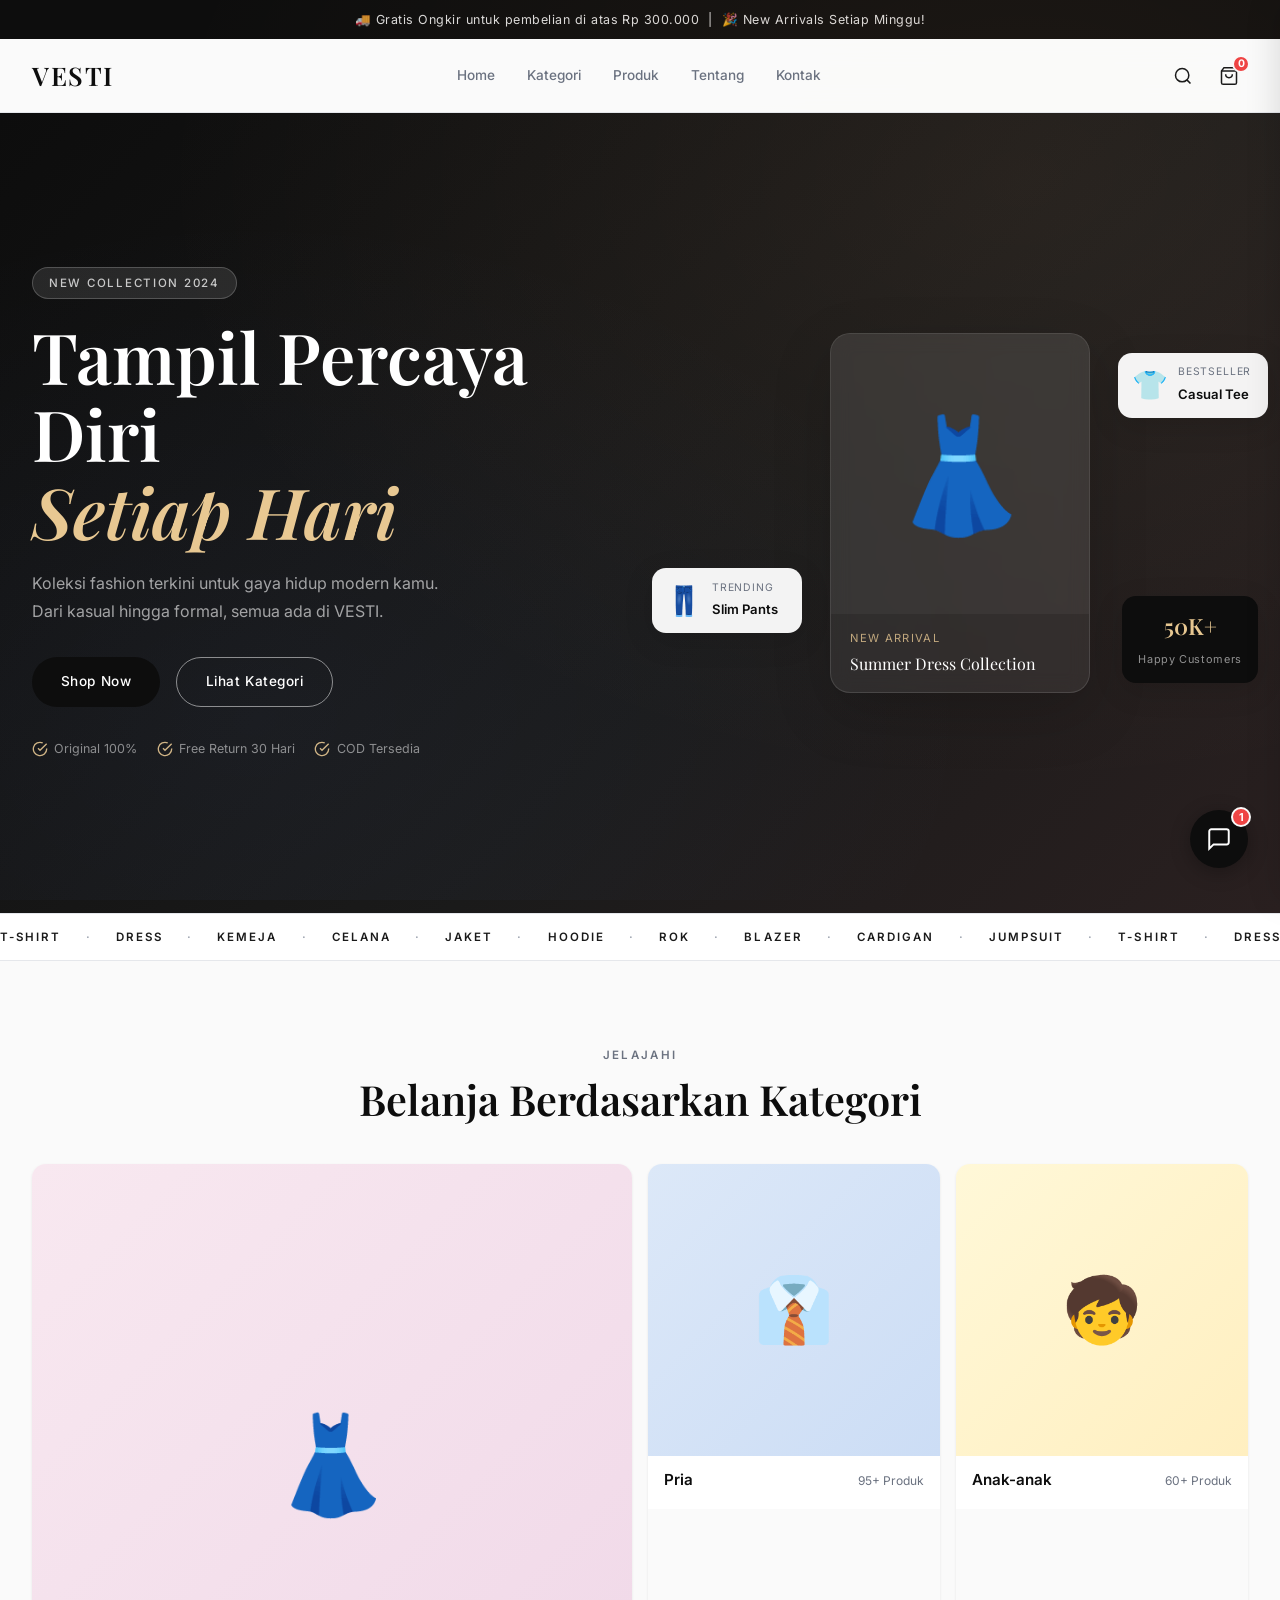
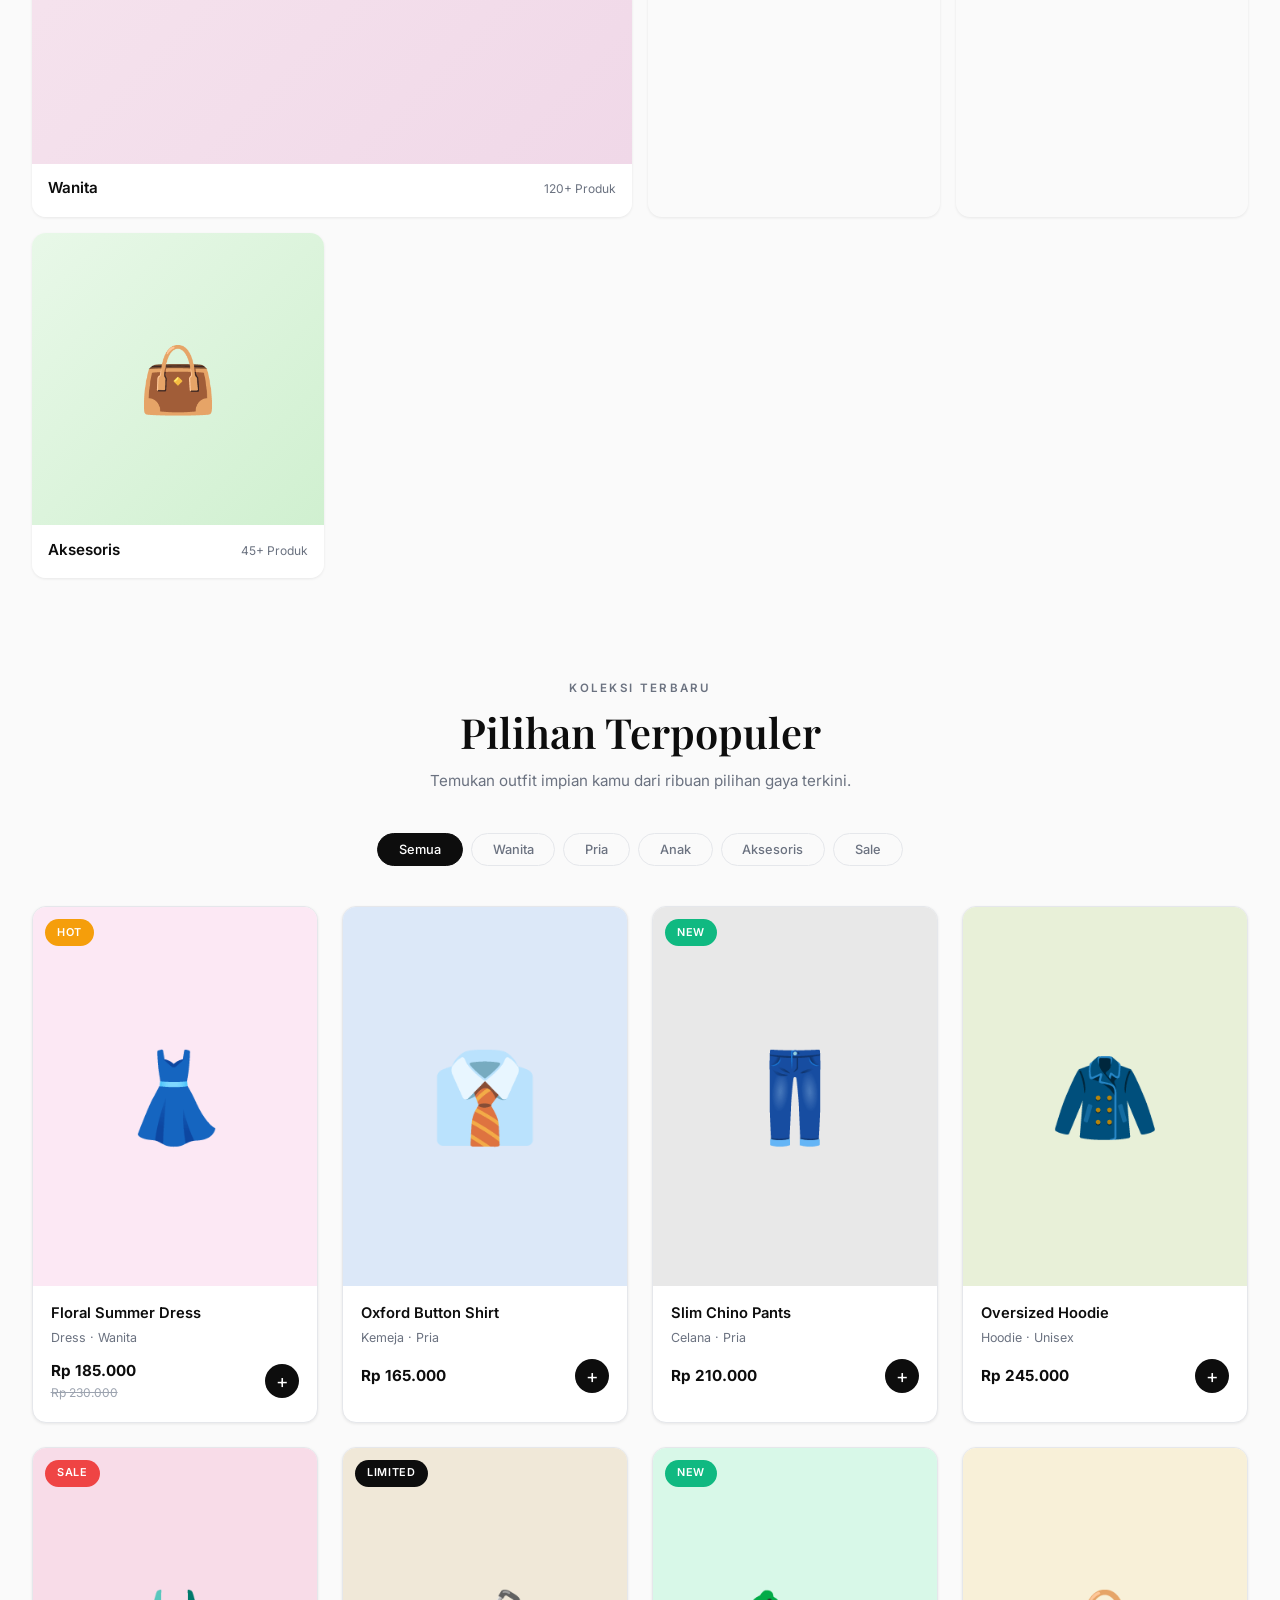
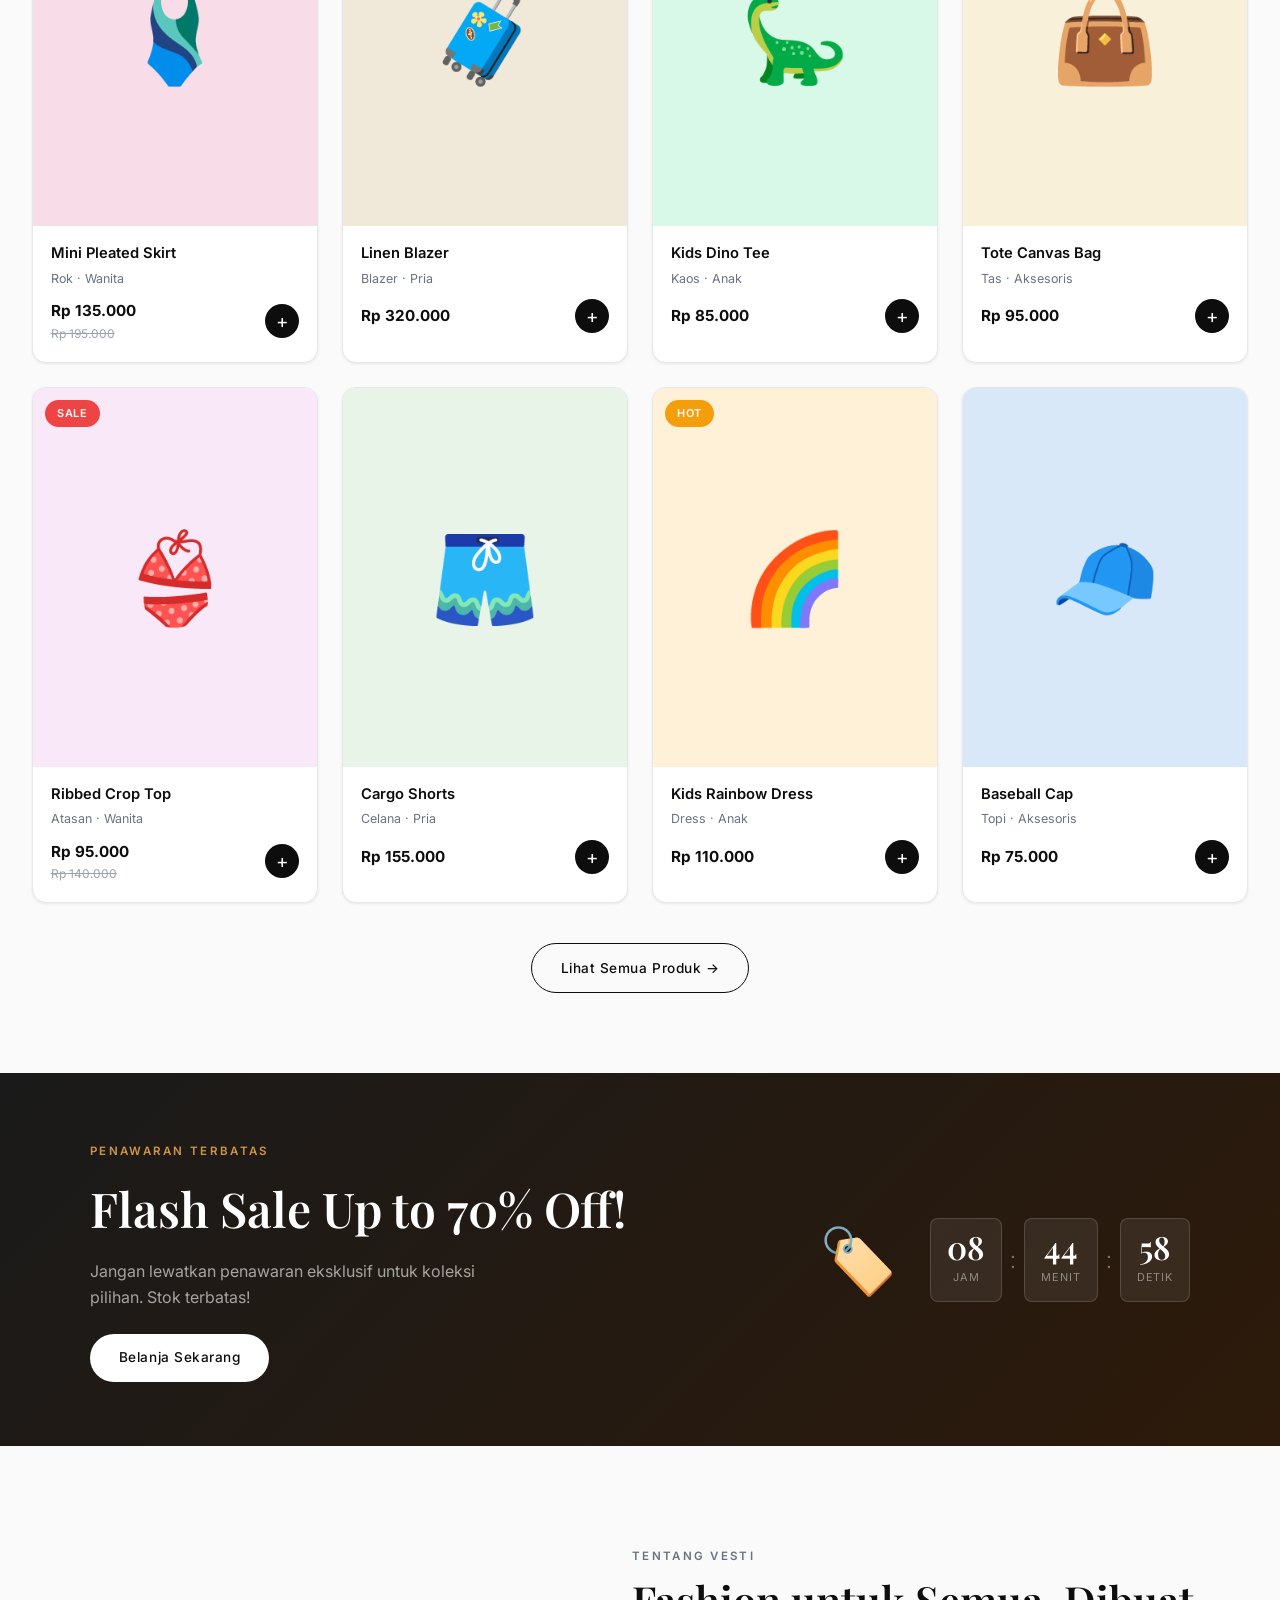
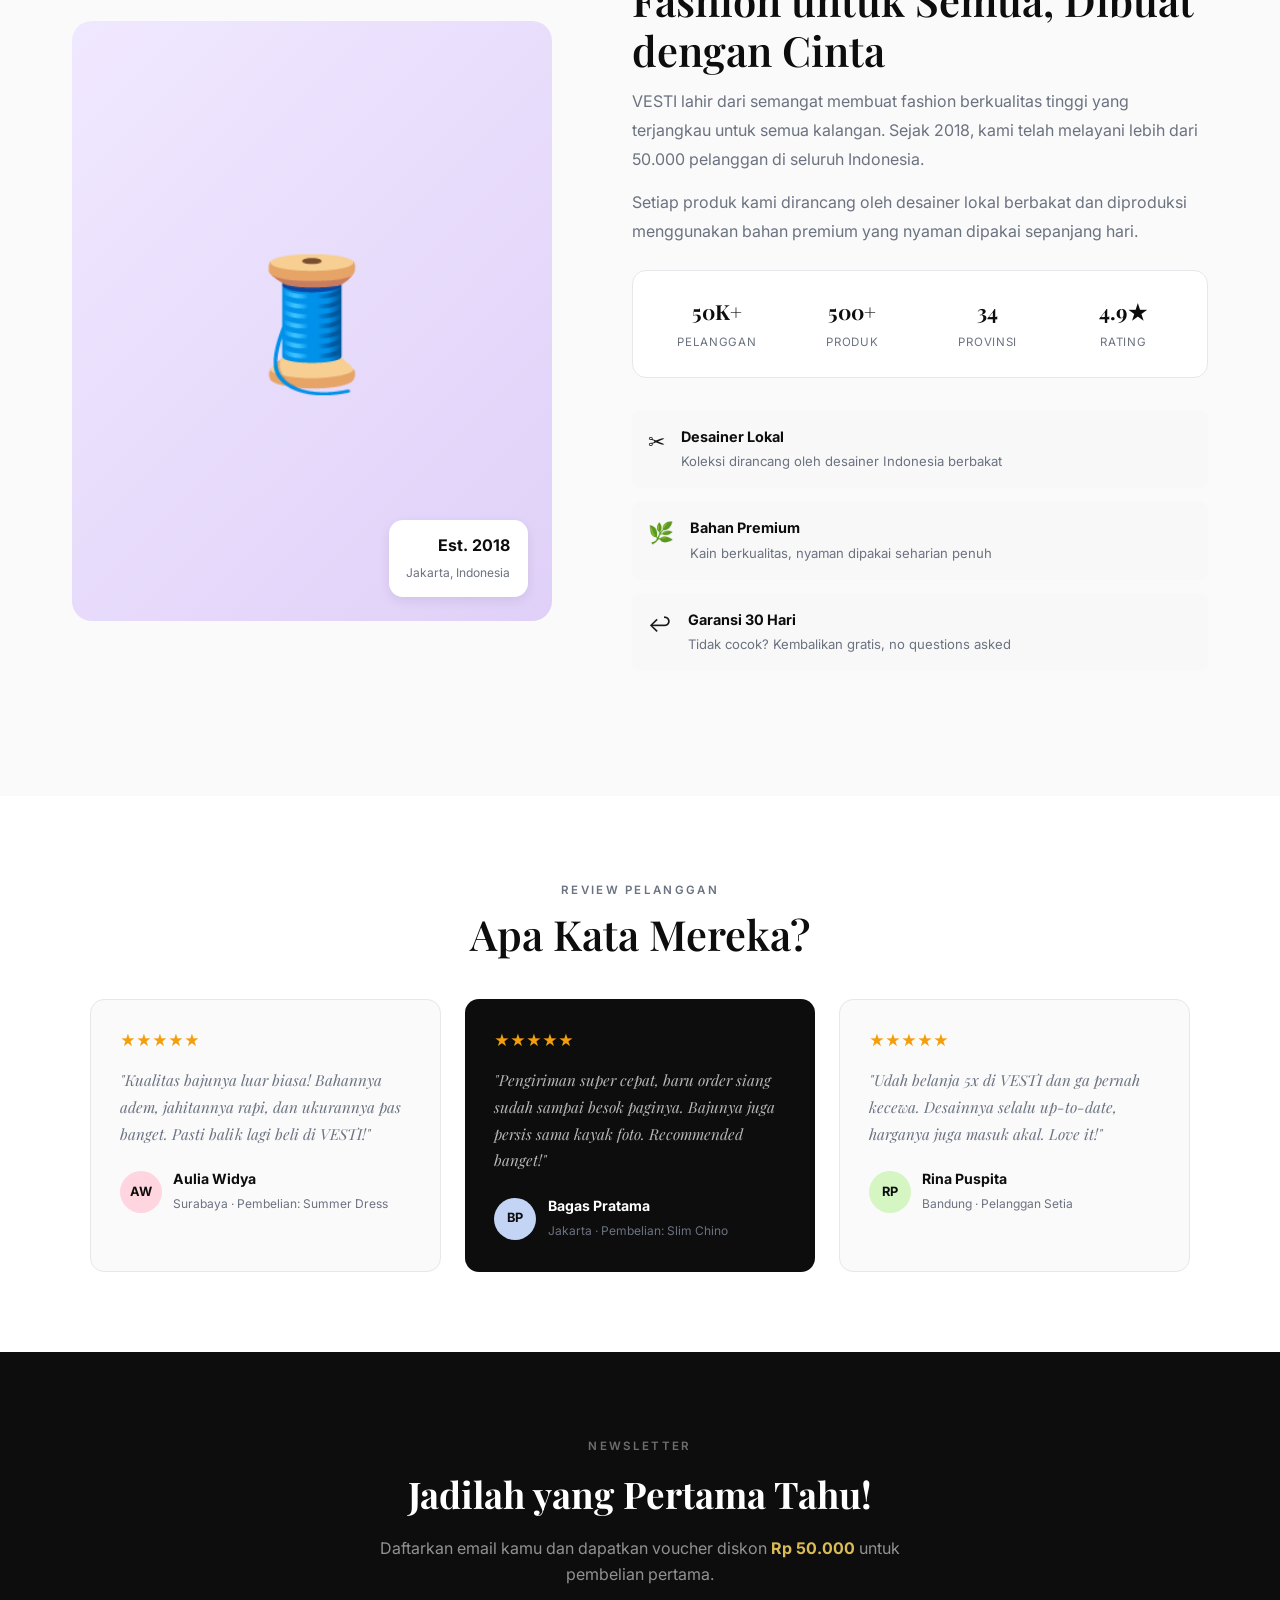
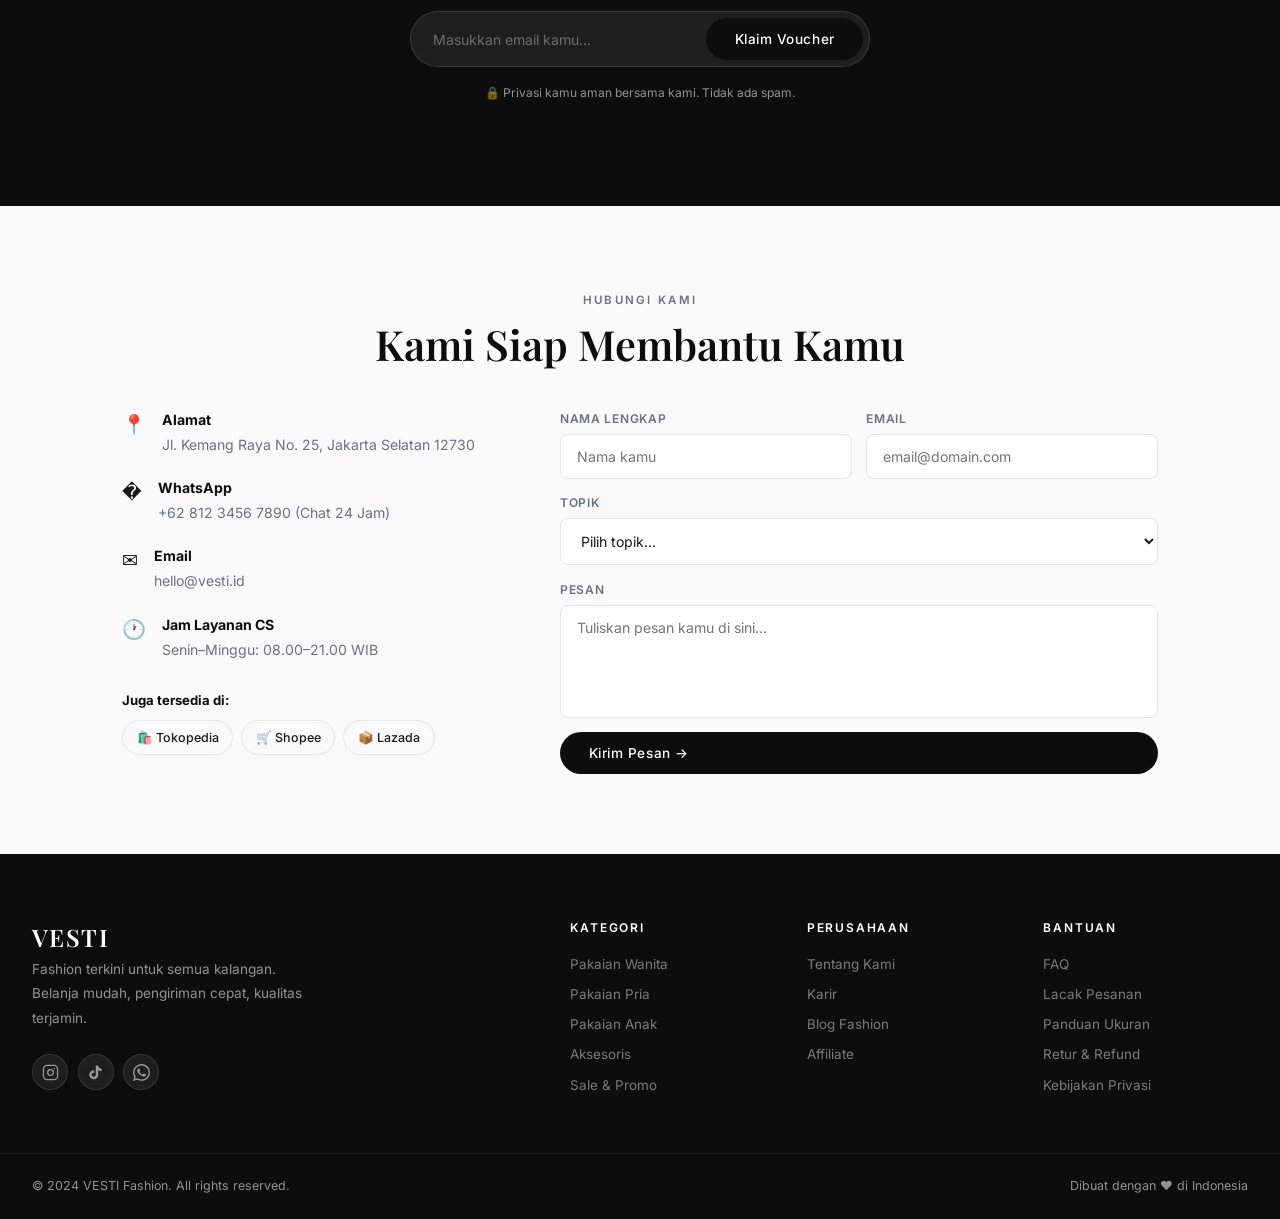
<file: Kiro/index.html>
<!DOCTYPE html>
<html lang="id">
<head>
  <meta charset="UTF-8" />
  <meta name="viewport" content="width=device-width, initial-scale=1.0" />
  <title>VESTI — Fashion Online Terkini</title>
  <link rel="preconnect" href="https://fonts.googleapis.com" />
  <link rel="preconnect" href="https://fonts.gstatic.com" crossorigin />
  <link href="https://fonts.googleapis.com/css2?family=Playfair+Display:ital,wght@0,400;0,600;1,400&family=Inter:wght@300;400;500;600&display=swap" rel="stylesheet" />
  <link rel="stylesheet" href="style.css" />
</head>
<body>

  <!-- ===== ANNOUNCEMENT BAR ===== -->
  <div class="announcement-bar">
    🚚 Gratis Ongkir untuk pembelian di atas Rp 300.000 &nbsp;|&nbsp; 🎉 New Arrivals Setiap Minggu!
  </div>

  <!-- ===== NAVBAR ===== -->
  <header class="navbar" id="navbar">
    <div class="nav-container">
      <a href="#" class="logo">VESTI</a>
      <nav class="nav-links">
        <a href="#hero">Home</a>
        <a href="#categories">Kategori</a>
        <a href="#products">Produk</a>
        <a href="#about">Tentang</a>
        <a href="#contact">Kontak</a>
      </nav>
      <div class="nav-actions">
        <button class="nav-icon-btn" aria-label="Cari">
          <svg width="20" height="20" viewBox="0 0 24 24" fill="none" stroke="currentColor" stroke-width="1.8"><circle cx="11" cy="11" r="8"/><line x1="21" y1="21" x2="16.65" y2="16.65"/></svg>
        </button>
        <button class="nav-icon-btn cart-btn" id="cartBtn" aria-label="Keranjang">
          <svg width="20" height="20" viewBox="0 0 24 24" fill="none" stroke="currentColor" stroke-width="1.8"><path d="M6 2L3 6v14a2 2 0 002 2h14a2 2 0 002-2V6l-3-4z"/><line x1="3" y1="6" x2="21" y2="6"/><path d="M16 10a4 4 0 01-8 0"/></svg>
          <span class="cart-count" id="cartCount">0</span>
        </button>
        <button class="hamburger" id="hamburger" aria-label="Menu">
          <span></span><span></span><span></span>
        </button>
      </div>
    </div>
    <nav class="mobile-menu" id="mobileMenu">
      <a href="#hero">Home</a>
      <a href="#categories">Kategori</a>
      <a href="#products">Produk</a>
      <a href="#about">Tentang</a>
      <a href="#contact">Kontak</a>
    </nav>
  </header>

  <!-- ===== HERO ===== -->
  <section class="hero" id="hero">
    <div class="hero-bg"></div>
    <div class="hero-content">
      <div class="hero-text">
        <span class="hero-badge">New Collection 2024</span>
        <h1 class="hero-title">Tampil Percaya Diri<br /><em>Setiap Hari</em></h1>
        <p class="hero-subtitle">Koleksi fashion terkini untuk gaya hidup modern kamu. Dari kasual hingga formal, semua ada di VESTI.</p>
        <div class="hero-cta">
          <a href="#products" class="btn btn-dark">Shop Now</a>
          <a href="#categories" class="btn btn-outline-dark">Lihat Kategori</a>
        </div>
        <div class="hero-trust">
          <div class="trust-item">
            <svg width="16" height="16" viewBox="0 0 24 24" fill="none" stroke="currentColor" stroke-width="2"><path d="M22 11.08V12a10 10 0 11-5.93-9.14"/><polyline points="22 4 12 14.01 9 11.01"/></svg>
            Original 100%
          </div>
          <div class="trust-item">
            <svg width="16" height="16" viewBox="0 0 24 24" fill="none" stroke="currentColor" stroke-width="2"><path d="M22 11.08V12a10 10 0 11-5.93-9.14"/><polyline points="22 4 12 14.01 9 11.01"/></svg>
            Free Return 30 Hari
          </div>
          <div class="trust-item">
            <svg width="16" height="16" viewBox="0 0 24 24" fill="none" stroke="currentColor" stroke-width="2"><path d="M22 11.08V12a10 10 0 11-5.93-9.14"/><polyline points="22 4 12 14.01 9 11.01"/></svg>
            COD Tersedia
          </div>
        </div>
      </div>
      <div class="hero-visual">
        <div class="hero-card-main">
          <div class="hero-card-img">👗</div>
          <div class="hero-card-label">
            <span>New Arrival</span>
            <strong>Summer Dress Collection</strong>
          </div>
        </div>
        <div class="hero-card-mini top">
          <div class="hero-card-mini-img">👕</div>
          <div>
            <small>Bestseller</small>
            <span>Casual Tee</span>
          </div>
        </div>
        <div class="hero-card-mini bottom">
          <div class="hero-card-mini-img">👖</div>
          <div>
            <small>Trending</small>
            <span>Slim Pants</span>
          </div>
        </div>
        <div class="hero-badge-float">
          <span class="badge-float-num">50K+</span>
          <span>Happy Customers</span>
        </div>
      </div>
    </div>
  </section>

  <!-- ===== MARQUEE ===== -->
  <div class="marquee-wrap">
    <div class="marquee-track">
      <span>T-Shirt</span><span>·</span>
      <span>Dress</span><span>·</span>
      <span>Kemeja</span><span>·</span>
      <span>Celana</span><span>·</span>
      <span>Jaket</span><span>·</span>
      <span>Hoodie</span><span>·</span>
      <span>Rok</span><span>·</span>
      <span>Blazer</span><span>·</span>
      <span>Cardigan</span><span>·</span>
      <span>Jumpsuit</span><span>·</span>
      <span>T-Shirt</span><span>·</span>
      <span>Dress</span><span>·</span>
      <span>Kemeja</span><span>·</span>
      <span>Celana</span><span>·</span>
      <span>Jaket</span><span>·</span>
      <span>Hoodie</span><span>·</span>
      <span>Rok</span><span>·</span>
      <span>Blazer</span><span>·</span>
    </div>
  </div>

  <!-- ===== CATEGORIES ===== -->
  <section class="categories" id="categories">
    <div class="section-header">
      <span class="section-eyebrow">Jelajahi</span>
      <h2 class="section-title">Belanja Berdasarkan Kategori</h2>
    </div>
    <div class="categories-grid">
      <div class="cat-card large" data-filter="wanita">
        <div class="cat-bg" style="background:linear-gradient(135deg,#f8e8f0,#f0d8e8)">👗</div>
        <div class="cat-info">
          <strong>Wanita</strong>
          <span>120+ Produk</span>
        </div>
      </div>
      <div class="cat-card" data-filter="pria">
        <div class="cat-bg" style="background:linear-gradient(135deg,#dce8f8,#ccddf5)">👔</div>
        <div class="cat-info">
          <strong>Pria</strong>
          <span>95+ Produk</span>
        </div>
      </div>
      <div class="cat-card" data-filter="anak">
        <div class="cat-bg" style="background:linear-gradient(135deg,#fff8d8,#ffefc0)">🧒</div>
        <div class="cat-info">
          <strong>Anak-anak</strong>
          <span>60+ Produk</span>
        </div>
      </div>
      <div class="cat-card" data-filter="aksesoris">
        <div class="cat-bg" style="background:linear-gradient(135deg,#e8f8e8,#d0f0d0)">👜</div>
        <div class="cat-info">
          <strong>Aksesoris</strong>
          <span>45+ Produk</span>
        </div>
      </div>
    </div>
  </section>

  <!-- ===== PRODUCTS ===== -->
  <section class="products-section" id="products">
    <div class="section-header">
      <span class="section-eyebrow">Koleksi Terbaru</span>
      <h2 class="section-title">Pilihan Terpopuler</h2>
      <p class="section-desc">Temukan outfit impian kamu dari ribuan pilihan gaya terkini.</p>
    </div>

    <div class="filter-tabs">
      <button class="filter-btn active" data-filter="all">Semua</button>
      <button class="filter-btn" data-filter="wanita">Wanita</button>
      <button class="filter-btn" data-filter="pria">Pria</button>
      <button class="filter-btn" data-filter="anak">Anak</button>
      <button class="filter-btn" data-filter="aksesoris">Aksesoris</button>
      <button class="filter-btn" data-filter="sale">Sale</button>
    </div>

    <div class="products-grid" id="productsGrid"></div>

    <div class="products-cta">
      <a href="#" class="btn btn-outline">Lihat Semua Produk →</a>
    </div>
  </section>

  <!-- ===== PROMO BANNER ===== -->
  <section class="promo-banner">
    <div class="promo-content">
      <div class="promo-text">
        <span class="section-eyebrow">Penawaran Terbatas</span>
        <h2>Flash Sale Up to 70% Off!</h2>
        <p>Jangan lewatkan penawaran eksklusif untuk koleksi pilihan. Stok terbatas!</p>
        <a href="#products" class="btn btn-white">Belanja Sekarang</a>
      </div>
      <div class="promo-visual">
        <div class="promo-emoji">🏷️</div>
        <div class="countdown" id="countdown">
          <div class="count-block"><span id="cdHour">08</span><small>Jam</small></div>
          <div class="count-sep">:</div>
          <div class="count-block"><span id="cdMin">45</span><small>Menit</small></div>
          <div class="count-sep">:</div>
          <div class="count-block"><span id="cdSec">00</span><small>Detik</small></div>
        </div>
      </div>
    </div>
  </section>

  <!-- ===== ABOUT ===== -->
  <section class="about" id="about">
    <div class="about-image">
      <div class="about-img-block">
        <div class="about-img-emoji">🧵</div>
        <div class="about-img-tag">
          <strong>Est. 2018</strong>
          <span>Jakarta, Indonesia</span>
        </div>
      </div>
    </div>
    <div class="about-content">
      <span class="section-eyebrow">Tentang VESTI</span>
      <h2 class="section-title">Fashion untuk Semua, Dibuat dengan Cinta</h2>
      <p>VESTI lahir dari semangat membuat fashion berkualitas tinggi yang terjangkau untuk semua kalangan. Sejak 2018, kami telah melayani lebih dari 50.000 pelanggan di seluruh Indonesia.</p>
      <p>Setiap produk kami dirancang oleh desainer lokal berbakat dan diproduksi menggunakan bahan premium yang nyaman dipakai sepanjang hari.</p>
      <div class="about-stats">
        <div class="about-stat"><strong>50K+</strong><span>Pelanggan</span></div>
        <div class="about-stat"><strong>500+</strong><span>Produk</span></div>
        <div class="about-stat"><strong>34</strong><span>Provinsi</span></div>
        <div class="about-stat"><strong>4.9★</strong><span>Rating</span></div>
      </div>
      <div class="about-features">
        <div class="feature">
          <div class="feature-icon">✂️</div>
          <div>
            <strong>Desainer Lokal</strong>
            <p>Koleksi dirancang oleh desainer Indonesia berbakat</p>
          </div>
        </div>
        <div class="feature">
          <div class="feature-icon">🌿</div>
          <div>
            <strong>Bahan Premium</strong>
            <p>Kain berkualitas, nyaman dipakai seharian penuh</p>
          </div>
        </div>
        <div class="feature">
          <div class="feature-icon">↩️</div>
          <div>
            <strong>Garansi 30 Hari</strong>
            <p>Tidak cocok? Kembalikan gratis, no questions asked</p>
          </div>
        </div>
      </div>
    </div>
  </section>

  <!-- ===== TESTIMONIALS ===== -->
  <section class="testimonials" id="testimonials">
    <div class="section-header">
      <span class="section-eyebrow">Review Pelanggan</span>
      <h2 class="section-title">Apa Kata Mereka?</h2>
    </div>
    <div class="testimonials-grid">
      <div class="testimonial-card">
        <div class="stars">★★★★★</div>
        <p>"Kualitas bajunya luar biasa! Bahannya adem, jahitannya rapi, dan ukurannya pas banget. Pasti balik lagi beli di VESTI!"</p>
        <div class="testimonial-author">
          <div class="author-avatar" style="background:#ffd6e0">AW</div>
          <div>
            <strong>Aulia Widya</strong>
            <span>Surabaya · Pembelian: Summer Dress</span>
          </div>
        </div>
      </div>
      <div class="testimonial-card featured">
        <div class="stars">★★★★★</div>
        <p>"Pengiriman super cepat, baru order siang sudah sampai besok paginya. Bajunya juga persis sama kayak foto. Recommended banget!"</p>
        <div class="testimonial-author">
          <div class="author-avatar" style="background:#c3d4f5">BP</div>
          <div>
            <strong>Bagas Pratama</strong>
            <span>Jakarta · Pembelian: Slim Chino</span>
          </div>
        </div>
      </div>
      <div class="testimonial-card">
        <div class="stars">★★★★★</div>
        <p>"Udah belanja 5x di VESTI dan ga pernah kecewa. Desainnya selalu up-to-date, harganya juga masuk akal. Love it!"</p>
        <div class="testimonial-author">
          <div class="author-avatar" style="background:#d5f5c3">RP</div>
          <div>
            <strong>Rina Puspita</strong>
            <span>Bandung · Pelanggan Setia</span>
          </div>
        </div>
      </div>
    </div>
  </section>

  <!-- ===== NEWSLETTER ===== -->
  <section class="newsletter">
    <div class="newsletter-content">
      <span class="section-eyebrow">Newsletter</span>
      <h2>Jadilah yang Pertama Tahu!</h2>
      <p>Daftarkan email kamu dan dapatkan voucher diskon <strong>Rp 50.000</strong> untuk pembelian pertama.</p>
      <form class="newsletter-form" id="newsletterForm">
        <input type="email" placeholder="Masukkan email kamu..." required />
        <button type="submit" class="btn btn-dark">Klaim Voucher</button>
      </form>
      <p class="newsletter-note">🔒 Privasi kamu aman bersama kami. Tidak ada spam.</p>
    </div>
  </section>

  <!-- ===== CONTACT ===== -->
  <section class="contact" id="contact">
    <div class="section-header">
      <span class="section-eyebrow">Hubungi Kami</span>
      <h2 class="section-title">Kami Siap Membantu Kamu</h2>
    </div>
    <div class="contact-grid">
      <div class="contact-info">
        <div class="contact-item">
          <div class="contact-icon">📍</div>
          <div>
            <strong>Alamat</strong>
            <p>Jl. Kemang Raya No. 25, Jakarta Selatan 12730</p>
          </div>
        </div>
        <div class="contact-item">
          <div class="contact-icon">�</div>
          <div>
            <strong>WhatsApp</strong>
            <p>+62 812 3456 7890 (Chat 24 Jam)</p>
          </div>
        </div>
        <div class="contact-item">
          <div class="contact-icon">✉️</div>
          <div>
            <strong>Email</strong>
            <p>hello@vesti.id</p>
          </div>
        </div>
        <div class="contact-item">
          <div class="contact-icon">🕐</div>
          <div>
            <strong>Jam Layanan CS</strong>
            <p>Senin–Minggu: 08.00–21.00 WIB</p>
          </div>
        </div>
        <div class="contact-apps">
          <p><strong>Juga tersedia di:</strong></p>
          <div class="app-badges">
            <span class="app-badge">🛍️ Tokopedia</span>
            <span class="app-badge">🛒 Shopee</span>
            <span class="app-badge">📦 Lazada</span>
          </div>
        </div>
      </div>
      <form class="contact-form" id="contactForm">
        <div class="form-row">
          <div class="form-group">
            <label for="name">Nama Lengkap</label>
            <input type="text" id="name" placeholder="Nama kamu" required />
          </div>
          <div class="form-group">
            <label for="email">Email</label>
            <input type="email" id="email" placeholder="email@domain.com" required />
          </div>
        </div>
        <div class="form-group">
          <label for="subject">Topik</label>
          <select id="subject">
            <option value="">Pilih topik...</option>
            <option>Pertanyaan Produk</option>
            <option>Status Pesanan</option>
            <option>Retur & Refund</option>
            <option>Kerja Sama</option>
            <option>Lainnya</option>
          </select>
        </div>
        <div class="form-group">
          <label for="message">Pesan</label>
          <textarea id="message" rows="5" placeholder="Tuliskan pesan kamu di sini..." required></textarea>
        </div>
        <button type="submit" class="btn btn-dark">Kirim Pesan →</button>
      </form>
    </div>
  </section>

  <!-- ===== FOOTER ===== -->
  <footer class="footer">
    <div class="footer-top">
      <div class="footer-brand">
        <a href="#" class="logo">VESTI</a>
        <p>Fashion terkini untuk semua kalangan. Belanja mudah, pengiriman cepat, kualitas terjamin.</p>
        <div class="social-links">
          <a href="#" aria-label="Instagram" class="social-link">
            <svg width="17" height="17" viewBox="0 0 24 24" fill="none" stroke="currentColor" stroke-width="1.8"><rect x="2" y="2" width="20" height="20" rx="5"/><circle cx="12" cy="12" r="4"/><circle cx="17.5" cy="6.5" r="1" fill="currentColor" stroke="none"/></svg>
          </a>
          <a href="#" aria-label="TikTok" class="social-link">
            <svg width="17" height="17" viewBox="0 0 24 24" fill="currentColor"><path d="M19.59 6.69a4.83 4.83 0 01-3.77-4.25V2h-3.45v13.67a2.89 2.89 0 01-2.88 2.5 2.89 2.89 0 01-2.89-2.89 2.89 2.89 0 012.89-2.89c.28 0 .54.04.79.1V9.01a6.33 6.33 0 00-.79-.05 6.34 6.34 0 00-6.34 6.34 6.34 6.34 0 006.34 6.34 6.34 6.34 0 006.33-6.34V8.75a8.19 8.19 0 004.79 1.52V6.83a4.85 4.85 0 01-1.02-.14z"/></svg>
          </a>
          <a href="#" aria-label="WhatsApp" class="social-link">
            <svg width="17" height="17" viewBox="0 0 24 24" fill="currentColor"><path d="M17.472 14.382c-.297-.149-1.758-.867-2.03-.967-.273-.099-.471-.148-.67.15-.197.297-.767.966-.94 1.164-.173.199-.347.223-.644.075-.297-.15-1.255-.463-2.39-1.475-.883-.788-1.48-1.761-1.653-2.059-.173-.297-.018-.458.13-.606.134-.133.298-.347.446-.52.149-.174.198-.298.298-.497.099-.198.05-.371-.025-.52-.075-.149-.669-1.612-.916-2.207-.242-.579-.487-.5-.669-.51-.173-.008-.371-.01-.57-.01-.198 0-.52.074-.792.372-.272.297-1.04 1.016-1.04 2.479 0 1.462 1.065 2.875 1.213 3.074.149.198 2.096 3.2 5.077 4.487.709.306 1.262.489 1.694.625.712.227 1.36.195 1.871.118.571-.085 1.758-.719 2.006-1.413.248-.694.248-1.289.173-1.413-.074-.124-.272-.198-.57-.347m-5.421 7.403h-.004a9.87 9.87 0 01-5.031-1.378l-.361-.214-3.741.982.998-3.648-.235-.374a9.86 9.86 0 01-1.51-5.26c.001-5.45 4.436-9.884 9.888-9.884 2.64 0 5.122 1.03 6.988 2.898a9.825 9.825 0 012.893 6.994c-.003 5.45-4.437 9.884-9.885 9.884m8.413-18.297A11.815 11.815 0 0012.05 0C5.495 0 .16 5.335.157 11.892c0 2.096.547 4.142 1.588 5.945L.057 24l6.305-1.654a11.882 11.882 0 005.683 1.448h.005c6.554 0 11.89-5.335 11.893-11.893a11.821 11.821 0 00-3.48-8.413Z"/></svg>
          </a>
        </div>
      </div>
      <div class="footer-links">
        <div class="footer-col">
          <h4>Kategori</h4>
          <a href="#">Pakaian Wanita</a>
          <a href="#">Pakaian Pria</a>
          <a href="#">Pakaian Anak</a>
          <a href="#">Aksesoris</a>
          <a href="#">Sale & Promo</a>
        </div>
        <div class="footer-col">
          <h4>Perusahaan</h4>
          <a href="#">Tentang Kami</a>
          <a href="#">Karir</a>
          <a href="#">Blog Fashion</a>
          <a href="#">Affiliate</a>
        </div>
        <div class="footer-col">
          <h4>Bantuan</h4>
          <a href="#">FAQ</a>
          <a href="#">Lacak Pesanan</a>
          <a href="#">Panduan Ukuran</a>
          <a href="#">Retur & Refund</a>
          <a href="#">Kebijakan Privasi</a>
        </div>
      </div>
    </div>
    <div class="footer-bottom">
      <p>© 2024 VESTI Fashion. All rights reserved.</p>
      <p>Dibuat dengan ❤️ di Indonesia</p>
    </div>
  </footer>

  <!-- ===== CHATBOT WIDGET ===== -->
  <div class="chat-widget" id="chatWidget">
    <button class="chat-toggle" id="chatToggle" aria-label="Buka chat">
      <svg class="chat-icon-open" width="26" height="26" viewBox="0 0 24 24" fill="none" stroke="currentColor" stroke-width="1.8"><path d="M21 15a2 2 0 01-2 2H7l-4 4V5a2 2 0 012-2h14a2 2 0 012 2z"/></svg>
      <svg class="chat-icon-close" width="26" height="26" viewBox="0 0 24 24" fill="none" stroke="currentColor" stroke-width="2"><line x1="18" y1="6" x2="6" y2="18"/><line x1="6" y1="6" x2="18" y2="18"/></svg>
      <span class="chat-badge" id="chatBadge">1</span>
    </button>

    <div class="chat-window" id="chatWindow">
      <div class="chat-header">
        <div class="chat-header-info">
          <div class="chat-avatar">V</div>
          <div>
            <strong>VESTI Assistant</strong>
            <span class="chat-status"><span class="status-dot"></span>Online</span>
          </div>
        </div>
        <button class="chat-close-btn" id="chatCloseBtn" aria-label="Tutup chat">
          <svg width="18" height="18" viewBox="0 0 24 24" fill="none" stroke="currentColor" stroke-width="2"><line x1="18" y1="6" x2="6" y2="18"/><line x1="6" y1="6" x2="18" y2="18"/></svg>
        </button>
      </div>

      <div class="chat-messages" id="chatMessages">
        <div class="chat-message bot">
          <div class="msg-avatar">V</div>
          <div class="msg-bubble">
            Halo! 👋 Selamat datang di <strong>VESTI Fashion</strong>! Saya siap membantu kamu menemukan outfit yang pas. 👗<br/><br/>
            Mau cari apa hari ini?
          </div>
        </div>
        <div class="quick-replies" id="quickReplies">
          <button class="quick-btn" data-msg="Rekomendasikan baju wanita yang lagi trend">👗 Trend Wanita</button>
          <button class="quick-btn" data-msg="Rekomendasikan baju pria kekinian">👔 Trend Pria</button>
          <button class="quick-btn" data-msg="Ada promo atau diskon apa sekarang?">🏷️ Promo</button>
          <button class="quick-btn" data-msg="Bagaimana panduan ukuran baju di VESTI?">� Panduan Ukuran</button>
        </div>
      </div>

      <div class="chat-input-area">
        <div class="chat-input-wrap">
          <input type="text" id="chatInput" placeholder="Tanya soal produk, ukuran, promo..." autocomplete="off" />
          <button class="chat-send-btn" id="chatSendBtn" aria-label="Kirim pesan">
            <svg width="18" height="18" viewBox="0 0 24 24" fill="none" stroke="currentColor" stroke-width="2"><line x1="22" y1="2" x2="11" y2="13"/><polygon points="22 2 15 22 11 13 2 9 22 2"/></svg>
          </button>
        </div>
        <p class="chat-powered">Powered by VESTI AI</p>
      </div>
    </div>
  </div>

  <!-- Cart Drawer (simple) -->
  <div class="cart-overlay" id="cartOverlay"></div>
  <div class="cart-drawer" id="cartDrawer">
    <div class="cart-drawer-header">
      <strong>Keranjang Belanja</strong>
      <button id="cartDrawerClose">✕</button>
    </div>
    <div class="cart-drawer-body" id="cartDrawerBody">
      <div class="cart-empty">
        <div style="font-size:3rem">🛒</div>
        <p>Keranjang kamu masih kosong</p>
        <a href="#products" class="btn btn-dark" id="startShoppingBtn">Mulai Belanja</a>
      </div>
    </div>
    <div class="cart-drawer-footer" id="cartDrawerFooter" style="display:none">
      <div class="cart-total" id="cartTotal">Total: Rp 0</div>
      <button class="btn btn-dark w-full" id="checkoutBtn">Checkout →</button>
    </div>
  </div>

  <script src="script.js"></script>
</body>
</html>
</file>
<file: Kiro/style.css>
/* =============================================
   VESTI FASHION — STYLESHEET
   ============================================= */

/* ---- Reset & Base ---- */
*, *::before, *::after { box-sizing: border-box; margin: 0; padding: 0; }

:root {
  --black:      #0d0d0d;
  --dark:       #1a1a1a;
  --dark-2:     #2a2a2a;
  --gray:       #6b7280;
  --gray-light: #9ca3af;
  --border:     #e5e7eb;
  --bg:         #fafafa;
  --white:      #ffffff;
  --accent:     #111111;
  --accent-2:   #333333;
  --red:        #ef4444;
  --green:      #10b981;

  --font-serif: 'Playfair Display', Georgia, serif;
  --font-sans:  'Inter', system-ui, sans-serif;

  --shadow-xs:  0 1px 3px rgba(0,0,0,.08);
  --shadow-sm:  0 4px 12px rgba(0,0,0,.08);
  --shadow-md:  0 8px 30px rgba(0,0,0,.12);
  --shadow-lg:  0 20px 60px rgba(0,0,0,.16);

  --radius-sm:  8px;
  --radius:     14px;
  --radius-lg:  20px;
  --transition: .25s cubic-bezier(.4,0,.2,1);
}

html { scroll-behavior: smooth; font-size: 16px; }

body {
  font-family: var(--font-sans);
  color: var(--dark);
  background: var(--bg);
  line-height: 1.6;
  overflow-x: hidden;
}

a  { text-decoration: none; color: inherit; }
img { max-width: 100%; display: block; }
button { cursor: pointer; border: none; background: none; font-family: inherit; }
select { font-family: inherit; }

/* ---- Typography ---- */
.section-eyebrow {
  display: inline-block;
  font-size: .72rem;
  font-weight: 600;
  letter-spacing: .2em;
  text-transform: uppercase;
  color: var(--gray);
  margin-bottom: .6rem;
}
.section-title {
  font-family: var(--font-serif);
  font-size: clamp(1.6rem, 3.5vw, 2.6rem);
  font-weight: 600;
  color: var(--black);
  line-height: 1.2;
  margin-bottom: .75rem;
}
.section-desc {
  font-size: .95rem;
  color: var(--gray);
  max-width: 520px;
  margin: 0 auto;
}
.section-header { text-align: center; margin-bottom: 2.5rem; }

/* ---- Buttons ---- */
.btn {
  display: inline-flex;
  align-items: center;
  gap: .45rem;
  padding: .82rem 1.8rem;
  font-size: .85rem;
  font-weight: 500;
  letter-spacing: .04em;
  border-radius: 50px;
  transition: var(--transition);
  white-space: nowrap;
}
.btn-dark {
  background: var(--black);
  color: var(--white);
}
.btn-dark:hover { background: var(--dark-2); transform: translateY(-2px); box-shadow: 0 6px 20px rgba(0,0,0,.2); }

.btn-outline {
  background: transparent;
  color: var(--black);
  border: 1.5px solid var(--black);
}
.btn-outline:hover { background: var(--black); color: var(--white); }

.btn-outline-dark {
  background: transparent;
  color: var(--white);
  border: 1.5px solid rgba(255,255,255,.5);
}
.btn-outline-dark:hover { background: rgba(255,255,255,.12); border-color: var(--white); }

.btn-white {
  background: var(--white);
  color: var(--black);
}
.btn-white:hover { background: #f0f0f0; transform: translateY(-2px); }

.w-full { width: 100%; justify-content: center; border-radius: var(--radius-sm); }

/* =============================================
   ANNOUNCEMENT BAR
   ============================================= */
.announcement-bar {
  background: var(--black);
  color: rgba(255,255,255,.85);
  text-align: center;
  padding: .6rem 1rem;
  font-size: .78rem;
  font-weight: 400;
  letter-spacing: .04em;
}

/* =============================================
   NAVBAR
   ============================================= */
.navbar {
  position: sticky;
  top: 0;
  z-index: 1000;
  background: rgba(250,250,250,.92);
  backdrop-filter: blur(16px);
  border-bottom: 1px solid var(--border);
  transition: box-shadow var(--transition);
}
.navbar.scrolled { box-shadow: 0 2px 20px rgba(0,0,0,.08); }

.nav-container {
  display: flex;
  align-items: center;
  justify-content: space-between;
  max-width: 1300px;
  margin: 0 auto;
  padding: 1rem 2rem;
}

.logo {
  font-family: var(--font-serif);
  font-size: 1.6rem;
  font-weight: 600;
  letter-spacing: .06em;
  color: var(--black);
}
.logo:hover { opacity: .75; }

.nav-links {
  display: flex;
  gap: 2rem;
}
.nav-links a {
  font-size: .85rem;
  font-weight: 500;
  color: var(--gray);
  position: relative;
  transition: color var(--transition);
}
.nav-links a::after {
  content: '';
  position: absolute;
  bottom: -4px; left: 0;
  width: 0; height: 2px;
  background: var(--black);
  transition: width var(--transition);
  border-radius: 2px;
}
.nav-links a:hover { color: var(--black); }
.nav-links a:hover::after { width: 100%; }

.nav-actions { display: flex; align-items: center; gap: .5rem; }

.nav-icon-btn {
  width: 38px; height: 38px;
  border-radius: 50%;
  display: flex; align-items: center; justify-content: center;
  color: var(--dark);
  transition: background var(--transition);
  position: relative;
}
.nav-icon-btn:hover { background: var(--border); }

.cart-count {
  position: absolute;
  top: -2px; right: -2px;
  width: 18px; height: 18px;
  border-radius: 50%;
  background: var(--red);
  color: white;
  font-size: .65rem;
  font-weight: 700;
  display: flex; align-items: center; justify-content: center;
  border: 2px solid var(--bg);
}
.cart-count.zero { display: none; }

.hamburger {
  display: none;
  flex-direction: column;
  gap: 5px;
  padding: .4rem;
}
.hamburger span {
  display: block;
  width: 20px; height: 1.5px;
  background: var(--dark);
  border-radius: 2px;
  transition: var(--transition);
}

.mobile-menu {
  display: none;
  flex-direction: column;
  padding: 1rem 2rem 1.5rem;
  gap: .5rem;
  border-top: 1px solid var(--border);
  background: var(--white);
}
.mobile-menu a {
  font-size: .9rem;
  font-weight: 500;
  color: var(--dark);
  padding: .6rem 0;
  border-bottom: 1px solid var(--border);
}
.mobile-menu a:hover { color: var(--black); }
.mobile-menu.open { display: flex; }

/* =============================================
   HERO
   ============================================= */
.hero {
  min-height: calc(100vh - 100px);
  background: linear-gradient(135deg, #0d0d0d 0%, #1a1a1a 60%, #2a2020 100%);
  display: flex;
  align-items: center;
  overflow: hidden;
  padding: 4rem 2rem;
}

.hero-bg {
  position: absolute;
  inset: 0;
  background:
    radial-gradient(ellipse at 80% 20%, rgba(255,180,120,.07) 0%, transparent 60%),
    radial-gradient(ellipse at 20% 80%, rgba(120,160,255,.05) 0%, transparent 50%);
  pointer-events: none;
}

.hero-content {
  display: grid;
  grid-template-columns: 1fr 1fr;
  gap: 4rem;
  align-items: center;
  max-width: 1300px;
  margin: 0 auto;
  width: 100%;
  position: relative;
}

.hero-badge {
  display: inline-block;
  padding: .35rem 1rem;
  background: rgba(255,255,255,.1);
  border: 1px solid rgba(255,255,255,.2);
  border-radius: 50px;
  font-size: .72rem;
  font-weight: 500;
  letter-spacing: .15em;
  text-transform: uppercase;
  color: rgba(255,255,255,.75);
  margin-bottom: 1.2rem;
}

.hero-title {
  font-family: var(--font-serif);
  font-size: clamp(2.5rem, 5.5vw, 4.5rem);
  font-weight: 600;
  color: var(--white);
  line-height: 1.1;
  margin-bottom: 1.2rem;
}
.hero-title em { font-style: italic; color: rgba(255,220,160,.9); }

.hero-subtitle {
  font-size: 1rem;
  color: rgba(255,255,255,.6);
  max-width: 440px;
  line-height: 1.75;
  margin-bottom: 2rem;
}

.hero-cta { display: flex; gap: 1rem; flex-wrap: wrap; margin-bottom: 2rem; }

.hero-trust {
  display: flex;
  flex-wrap: wrap;
  gap: 1.2rem;
}
.trust-item {
  display: flex;
  align-items: center;
  gap: .4rem;
  font-size: .78rem;
  color: rgba(255,255,255,.5);
}
.trust-item svg { color: rgba(255,220,160,.8); flex-shrink: 0; }

/* Hero visual */
.hero-visual {
  position: relative;
  display: flex;
  align-items: center;
  justify-content: center;
}

.hero-card-main {
  background: rgba(255,255,255,.07);
  border: 1px solid rgba(255,255,255,.12);
  border-radius: var(--radius-lg);
  backdrop-filter: blur(10px);
  overflow: hidden;
  width: 260px;
  box-shadow: var(--shadow-lg);
}
.hero-card-img {
  height: 280px;
  display: flex;
  align-items: center;
  justify-content: center;
  font-size: 7rem;
  background: rgba(255,255,255,.04);
}
.hero-card-label {
  padding: 1rem 1.2rem;
  display: flex;
  flex-direction: column;
  gap: .2rem;
}
.hero-card-label span {
  font-size: .7rem;
  letter-spacing: .12em;
  text-transform: uppercase;
  color: rgba(255,220,160,.7);
}
.hero-card-label strong {
  font-family: var(--font-serif);
  font-size: 1rem;
  font-weight: 400;
  color: var(--white);
}

.hero-card-mini {
  position: absolute;
  display: flex;
  align-items: center;
  gap: .6rem;
  background: rgba(255,255,255,.95);
  border-radius: var(--radius);
  padding: .6rem .9rem;
  box-shadow: var(--shadow-md);
  min-width: 150px;
}
.hero-card-mini.top { top: 20px; right: -20px; }
.hero-card-mini.bottom { bottom: 60px; left: -20px; }
.hero-card-mini-img { font-size: 1.8rem; }
.hero-card-mini small { display: block; font-size: .65rem; color: var(--gray); text-transform: uppercase; letter-spacing: .08em; }
.hero-card-mini span { font-size: .82rem; font-weight: 600; color: var(--black); }

.hero-badge-float {
  position: absolute;
  bottom: 10px; right: -10px;
  background: var(--black);
  color: var(--white);
  border-radius: var(--radius);
  padding: .8rem 1rem;
  text-align: center;
  box-shadow: var(--shadow-md);
}
.badge-float-num {
  display: block;
  font-family: var(--font-serif);
  font-size: 1.4rem;
  font-weight: 600;
  color: rgba(255,220,160,.9);
}
.hero-badge-float span:last-child { font-size: .68rem; color: rgba(255,255,255,.55); letter-spacing: .06em; }

/* =============================================
   MARQUEE
   ============================================= */
.marquee-wrap {
  overflow: hidden;
  background: var(--white);
  padding: .85rem 0;
  border-top: 1px solid var(--border);
  border-bottom: 1px solid var(--border);
}
.marquee-track {
  display: flex;
  gap: 1.5rem;
  width: max-content;
  animation: marquee 30s linear infinite;
  font-size: .72rem;
  font-weight: 600;
  letter-spacing: .18em;
  text-transform: uppercase;
  color: var(--gray-light);
}
.marquee-track span:nth-child(odd) { color: var(--dark); }
@keyframes marquee {
  from { transform: translateX(0); }
  to   { transform: translateX(-50%); }
}

/* =============================================
   CATEGORIES
   ============================================= */
.categories {
  padding: 5rem 2rem;
  max-width: 1300px;
  margin: 0 auto;
}
.categories-grid {
  display: grid;
  grid-template-columns: 1fr 1fr 1fr 1fr;
  grid-template-rows: auto;
  gap: 1rem;
}
.cat-card {
  border-radius: var(--radius);
  overflow: hidden;
  cursor: pointer;
  position: relative;
  transition: transform var(--transition), box-shadow var(--transition);
  box-shadow: var(--shadow-xs);
}
.cat-card:hover { transform: translateY(-4px); box-shadow: var(--shadow-md); }
.cat-card.large { grid-column: span 2; }

.cat-bg {
  aspect-ratio: 1;
  display: flex;
  align-items: center;
  justify-content: center;
  font-size: 4rem;
  transition: transform var(--transition);
}
.cat-card.large .cat-bg { font-size: 6rem; }
.cat-card:hover .cat-bg { transform: scale(1.06); }

.cat-info {
  padding: .8rem 1rem 1rem;
  background: var(--white);
  display: flex;
  justify-content: space-between;
  align-items: baseline;
}
.cat-info strong { font-size: .95rem; font-weight: 600; color: var(--black); }
.cat-info span { font-size: .75rem; color: var(--gray); }

/* =============================================
   PRODUCTS
   ============================================= */
.products-section {
  padding: 1rem 2rem 5rem;
  max-width: 1300px;
  margin: 0 auto;
}

.filter-tabs {
  display: flex;
  gap: .5rem;
  justify-content: center;
  flex-wrap: wrap;
  margin-bottom: 2.5rem;
}
.filter-btn {
  padding: .5rem 1.3rem;
  border-radius: 50px;
  font-size: .8rem;
  font-weight: 500;
  color: var(--gray);
  border: 1.5px solid var(--border);
  transition: var(--transition);
}
.filter-btn.active, .filter-btn:hover {
  background: var(--black);
  color: var(--white);
  border-color: var(--black);
}

.products-grid {
  display: grid;
  grid-template-columns: repeat(auto-fill, minmax(240px, 1fr));
  gap: 1.5rem;
}

.product-card {
  background: var(--white);
  border-radius: var(--radius);
  overflow: hidden;
  box-shadow: var(--shadow-xs);
  transition: transform var(--transition), box-shadow var(--transition);
  cursor: pointer;
  border: 1px solid var(--border);
}
.product-card:hover { transform: translateY(-5px); box-shadow: var(--shadow-md); }
.product-card.hidden { display: none; }

.product-img {
  position: relative;
  aspect-ratio: 3/4;
  overflow: hidden;
}
.product-img-bg {
  width: 100%; height: 100%;
  display: flex;
  align-items: center;
  justify-content: center;
  font-size: 5.5rem;
  transition: transform var(--transition);
}
.product-card:hover .product-img-bg { transform: scale(1.06); }

.product-badge {
  position: absolute;
  top: .75rem; left: .75rem;
  padding: .3rem .75rem;
  border-radius: 50px;
  font-size: .68rem;
  font-weight: 600;
  letter-spacing: .06em;
  text-transform: uppercase;
}
.badge-new    { background: var(--green); color: white; }
.badge-sale   { background: var(--red); color: white; }
.badge-hot    { background: #f59e0b; color: white; }
.badge-limited { background: var(--black); color: white; }

.product-wishlist {
  position: absolute;
  top: .75rem; right: .75rem;
  width: 34px; height: 34px;
  border-radius: 50%;
  background: rgba(255,255,255,.92);
  display: flex; align-items: center; justify-content: center;
  font-size: 1rem;
  transition: var(--transition);
  opacity: 0;
  box-shadow: var(--shadow-xs);
}
.product-card:hover .product-wishlist { opacity: 1; }
.product-wishlist:hover { background: #fff; transform: scale(1.1); }

/* Size chips */
.product-sizes {
  position: absolute;
  bottom: .75rem; left: .75rem; right: .75rem;
  display: flex;
  gap: .3rem;
  opacity: 0;
  transition: opacity var(--transition);
  flex-wrap: wrap;
}
.product-card:hover .product-sizes { opacity: 1; }
.size-chip {
  background: rgba(255,255,255,.92);
  font-size: .68rem;
  font-weight: 600;
  padding: .2rem .5rem;
  border-radius: 4px;
  color: var(--black);
}

.product-info { padding: 1rem 1.1rem 1.2rem; }
.product-name {
  font-weight: 600;
  font-size: .92rem;
  color: var(--black);
  margin-bottom: .2rem;
  white-space: nowrap;
  overflow: hidden;
  text-overflow: ellipsis;
}
.product-type { font-size: .78rem; color: var(--gray); margin-bottom: .65rem; }
.product-footer {
  display: flex;
  align-items: center;
  justify-content: space-between;
}
.price-wrap { display: flex; flex-direction: column; }
.product-price { font-weight: 700; font-size: .95rem; color: var(--black); }
.product-price-old { font-size: .75rem; color: var(--gray-light); text-decoration: line-through; }
.product-add {
  width: 34px; height: 34px;
  border-radius: 50%;
  background: var(--black);
  color: var(--white);
  display: flex; align-items: center; justify-content: center;
  font-size: 1.2rem;
  transition: var(--transition);
  flex-shrink: 0;
}
.product-add:hover { background: var(--dark-2); transform: scale(1.08); }

.products-cta { text-align: center; margin-top: 2.5rem; }

/* =============================================
   PROMO BANNER
   ============================================= */
.promo-banner {
  background: linear-gradient(135deg, #1a1a1a 0%, #2d1a0a 100%);
  padding: 4rem 2rem;
}
.promo-content {
  max-width: 1100px;
  margin: 0 auto;
  display: flex;
  align-items: center;
  justify-content: space-between;
  gap: 3rem;
  flex-wrap: wrap;
}
.promo-text .section-eyebrow { color: rgba(255,180,80,.8); }
.promo-text h2 {
  font-family: var(--font-serif);
  font-size: clamp(1.8rem, 4vw, 3rem);
  font-weight: 600;
  color: var(--white);
  margin-bottom: .75rem;
}
.promo-text p { color: rgba(255,255,255,.6); margin-bottom: 1.5rem; max-width: 400px; }

.promo-visual { display: flex; align-items: center; gap: 2rem; flex-shrink: 0; }
.promo-emoji { font-size: 4rem; }
.countdown {
  display: flex;
  align-items: center;
  gap: .5rem;
}
.count-block {
  background: rgba(255,255,255,.08);
  border: 1px solid rgba(255,255,255,.15);
  border-radius: var(--radius-sm);
  padding: .75rem 1rem;
  text-align: center;
  min-width: 64px;
}
.count-block span {
  display: block;
  font-family: var(--font-serif);
  font-size: 2rem;
  font-weight: 600;
  color: var(--white);
  line-height: 1;
}
.count-block small { font-size: .68rem; color: rgba(255,255,255,.45); letter-spacing: .08em; text-transform: uppercase; }
.count-sep { font-size: 1.5rem; color: rgba(255,255,255,.4); font-weight: 300; }

/* =============================================
   ABOUT
   ============================================= */
.about {
  display: grid;
  grid-template-columns: 1fr 1.2fr;
  gap: 5rem;
  align-items: center;
  max-width: 1200px;
  margin: 0 auto;
  padding: 6rem 2rem;
}
.about-img-block {
  position: relative;
  border-radius: var(--radius-lg);
  aspect-ratio: 4/5;
  background: linear-gradient(135deg, #f0e8ff, #e0d0f8);
  display: flex;
  align-items: center;
  justify-content: center;
  overflow: hidden;
}
.about-img-emoji { font-size: 8rem; }
.about-img-tag {
  position: absolute;
  bottom: 1.5rem; right: 1.5rem;
  background: var(--white);
  border-radius: var(--radius);
  padding: .8rem 1.1rem;
  box-shadow: var(--shadow-sm);
  text-align: right;
}
.about-img-tag strong { display: block; font-size: 1rem; color: var(--black); }
.about-img-tag span { font-size: .75rem; color: var(--gray); }

.about-content p { color: var(--gray); margin-bottom: .9rem; line-height: 1.8; }

.about-stats {
  display: grid;
  grid-template-columns: repeat(4, 1fr);
  gap: 1rem;
  margin: 1.5rem 0 2rem;
  padding: 1.5rem;
  background: var(--white);
  border-radius: var(--radius);
  border: 1px solid var(--border);
}
.about-stat { text-align: center; }
.about-stat strong { display: block; font-size: 1.3rem; font-family: var(--font-serif); color: var(--black); }
.about-stat span { font-size: .72rem; color: var(--gray); letter-spacing: .06em; text-transform: uppercase; }

.about-features { display: flex; flex-direction: column; gap: .85rem; margin-bottom: 1.8rem; }
.feature {
  display: flex;
  gap: 1rem;
  align-items: flex-start;
  padding: .9rem 1rem;
  background: #f8f8f8;
  border-radius: var(--radius-sm);
}
.feature-icon { font-size: 1.3rem; flex-shrink: 0; }
.feature strong { display: block; font-size: .9rem; color: var(--black); margin-bottom: .15rem; }
.feature p { color: var(--gray); font-size: .82rem; margin: 0; }

/* =============================================
   TESTIMONIALS
   ============================================= */
.testimonials { padding: 5rem 2rem; background: var(--white); }
.testimonials-grid {
  display: grid;
  grid-template-columns: repeat(auto-fit, minmax(280px, 1fr));
  gap: 1.5rem;
  max-width: 1100px;
  margin: 0 auto;
}
.testimonial-card {
  background: var(--bg);
  border: 1px solid var(--border);
  border-radius: var(--radius);
  padding: 1.8rem;
  transition: var(--transition);
}
.testimonial-card:hover { transform: translateY(-4px); box-shadow: var(--shadow-md); }
.testimonial-card.featured {
  background: var(--black);
  border-color: transparent;
}
.testimonial-card.featured p { color: rgba(255,255,255,.7); }

.stars { color: #f59e0b; font-size: .95rem; margin-bottom: .9rem; }
.testimonial-card p {
  font-family: var(--font-serif);
  font-style: italic;
  font-size: .95rem;
  color: var(--gray);
  line-height: 1.75;
  margin-bottom: 1.3rem;
}
.testimonial-author { display: flex; align-items: center; gap: .7rem; }
.author-avatar {
  width: 42px; height: 42px;
  border-radius: 50%;
  display: flex; align-items: center; justify-content: center;
  font-size: .8rem;
  font-weight: 700;
  color: var(--black);
  flex-shrink: 0;
}
.testimonial-author strong { display: block; font-size: .88rem; color: var(--black); }
.testimonial-card.featured .testimonial-author strong { color: var(--white); }
.testimonial-author span { font-size: .75rem; color: var(--gray); }

/* =============================================
   NEWSLETTER
   ============================================= */
.newsletter {
  background: #0d0d0d;
  padding: 5rem 2rem;
  text-align: center;
}
.newsletter-content { max-width: 520px; margin: 0 auto; }
.newsletter-content .section-eyebrow { color: rgba(255,255,255,.4); }
.newsletter h2 {
  font-family: var(--font-serif);
  font-size: clamp(1.6rem, 3vw, 2.3rem);
  color: var(--white);
  margin-bottom: .75rem;
}
.newsletter p { color: rgba(255,255,255,.55); margin-bottom: 1.5rem; }
.newsletter p strong { color: rgba(255,220,100,.85); }
.newsletter-form {
  display: flex;
  gap: .4rem;
  background: rgba(255,255,255,.07);
  border: 1px solid rgba(255,255,255,.12);
  border-radius: 50px;
  padding: .35rem .35rem .35rem 1.4rem;
  max-width: 460px;
  margin: 0 auto 1rem;
}
.newsletter-form input {
  flex: 1;
  background: none;
  border: none;
  outline: none;
  font-family: var(--font-sans);
  font-size: .88rem;
  color: var(--white);
}
.newsletter-form input::placeholder { color: rgba(255,255,255,.35); }
.newsletter-note { font-size: .75rem; color: rgba(255,255,255,.3); }

/* =============================================
   CONTACT
   ============================================= */
.contact {
  padding: 5rem 2rem;
  max-width: 1100px;
  margin: 0 auto;
}
.contact-grid {
  display: grid;
  grid-template-columns: 1fr 1.6fr;
  gap: 4rem;
  align-items: start;
}
.contact-info { display: flex; flex-direction: column; gap: 1.3rem; }
.contact-item { display: flex; gap: 1rem; align-items: flex-start; }
.contact-icon { font-size: 1.2rem; flex-shrink: 0; }
.contact-item strong { display: block; font-size: .88rem; color: var(--black); margin-bottom: .15rem; }
.contact-item p { color: var(--gray); font-size: .88rem; margin: 0; }

.contact-apps { margin-top: .5rem; }
.contact-apps p { font-size: .82rem; color: var(--black); margin-bottom: .6rem; }
.app-badges { display: flex; gap: .5rem; flex-wrap: wrap; }
.app-badge {
  padding: .4rem .85rem;
  background: var(--bg);
  border: 1px solid var(--border);
  border-radius: 50px;
  font-size: .78rem;
  font-weight: 500;
}

.contact-form { display: flex; flex-direction: column; gap: .9rem; }
.form-row { display: grid; grid-template-columns: 1fr 1fr; gap: .9rem; }
.form-group { display: flex; flex-direction: column; gap: .35rem; }
.form-group label {
  font-size: .75rem;
  font-weight: 600;
  letter-spacing: .06em;
  text-transform: uppercase;
  color: var(--gray);
}
.form-group input,
.form-group textarea,
.form-group select {
  padding: .82rem 1rem;
  border: 1.5px solid var(--border);
  border-radius: var(--radius-sm);
  font-family: var(--font-sans);
  font-size: .88rem;
  color: var(--dark);
  background: var(--white);
  outline: none;
  transition: border-color var(--transition);
  resize: none;
}
.form-group input:focus,
.form-group textarea:focus,
.form-group select:focus { border-color: var(--black); }

/* =============================================
   FOOTER
   ============================================= */
.footer { background: var(--black); color: rgba(255,255,255,.55); }
.footer .logo { color: var(--white); font-size: 1.5rem; }

.footer-top {
  display: grid;
  grid-template-columns: 1.4fr 2fr;
  gap: 4rem;
  max-width: 1300px;
  margin: 0 auto;
  padding: 4rem 2rem 3rem;
}
.footer-brand .logo { margin-bottom: 1rem; }
.footer-brand p { font-size: .85rem; line-height: 1.8; max-width: 280px; margin-bottom: 1.5rem; }

.social-links { display: flex; gap: .6rem; }
.social-link {
  width: 36px; height: 36px;
  border-radius: 50%;
  background: rgba(255,255,255,.07);
  border: 1px solid rgba(255,255,255,.1);
  display: flex; align-items: center; justify-content: center;
  color: rgba(255,255,255,.55);
  transition: var(--transition);
}
.social-link:hover { background: var(--white); color: var(--black); border-color: var(--white); }

.footer-links {
  display: grid;
  grid-template-columns: repeat(3, 1fr);
  gap: 2rem;
}
.footer-col h4 {
  font-size: .75rem;
  font-weight: 600;
  letter-spacing: .15em;
  text-transform: uppercase;
  color: var(--white);
  margin-bottom: 1rem;
}
.footer-col a {
  display: block;
  font-size: .84rem;
  color: rgba(255,255,255,.45);
  margin-bottom: .55rem;
  transition: color var(--transition);
}
.footer-col a:hover { color: rgba(255,255,255,.85); }

.footer-bottom {
  border-top: 1px solid rgba(255,255,255,.07);
  padding: 1.4rem 2rem;
  display: flex;
  justify-content: space-between;
  align-items: center;
  max-width: 1300px;
  margin: 0 auto;
  font-size: .78rem;
}

/* =============================================
   CART DRAWER
   ============================================= */
.cart-overlay {
  position: fixed;
  inset: 0;
  background: rgba(0,0,0,.45);
  z-index: 1100;
  opacity: 0;
  pointer-events: none;
  transition: opacity var(--transition);
}
.cart-overlay.open { opacity: 1; pointer-events: all; }

.cart-drawer {
  position: fixed;
  top: 0; right: 0;
  width: 380px;
  height: 100vh;
  background: var(--white);
  z-index: 1200;
  display: flex;
  flex-direction: column;
  box-shadow: -4px 0 30px rgba(0,0,0,.12);
  transform: translateX(100%);
  transition: transform var(--transition);
}
.cart-drawer.open { transform: translateX(0); }

.cart-drawer-header {
  display: flex;
  justify-content: space-between;
  align-items: center;
  padding: 1.2rem 1.5rem;
  border-bottom: 1px solid var(--border);
}
.cart-drawer-header strong { font-size: 1rem; }
.cart-drawer-header button {
  width: 32px; height: 32px;
  border-radius: 50%;
  display: flex; align-items: center; justify-content: center;
  color: var(--gray);
  font-size: .9rem;
  transition: background var(--transition);
}
.cart-drawer-header button:hover { background: var(--border); }

.cart-drawer-body { flex: 1; overflow-y: auto; padding: 1.5rem; }
.cart-empty { text-align: center; padding: 3rem 1rem; }
.cart-empty p { color: var(--gray); margin: .75rem 0 1.5rem; }

.cart-item {
  display: flex;
  gap: 1rem;
  align-items: center;
  padding: .9rem 0;
  border-bottom: 1px solid var(--border);
}
.cart-item-img {
  width: 56px; height: 56px;
  border-radius: var(--radius-sm);
  display: flex; align-items: center; justify-content: center;
  font-size: 2rem;
  flex-shrink: 0;
}
.cart-item-info { flex: 1; }
.cart-item-info strong { display: block; font-size: .88rem; color: var(--black); }
.cart-item-info span { font-size: .78rem; color: var(--gray); }
.cart-item-price { font-weight: 700; font-size: .9rem; color: var(--black); }
.cart-item-remove {
  color: var(--gray-light);
  font-size: .85rem;
  padding: .2rem .5rem;
  border-radius: 4px;
  transition: var(--transition);
}
.cart-item-remove:hover { color: var(--red); background: #fee; }

.cart-drawer-footer {
  padding: 1.2rem 1.5rem;
  border-top: 1px solid var(--border);
  display: flex;
  flex-direction: column;
  gap: .75rem;
}
.cart-total { font-weight: 700; font-size: 1.05rem; color: var(--black); }

/* =============================================
   CHATBOT WIDGET
   ============================================= */
.chat-widget {
  position: fixed;
  bottom: 2rem; right: 2rem;
  z-index: 999;
  display: flex;
  flex-direction: column;
  align-items: flex-end;
  gap: 1rem;
}

.chat-toggle {
  width: 58px; height: 58px;
  border-radius: 50%;
  background: var(--black);
  color: var(--white);
  display: flex; align-items: center; justify-content: center;
  box-shadow: 0 4px 20px rgba(0,0,0,.3);
  transition: transform var(--transition), box-shadow var(--transition);
  position: relative;
}
.chat-toggle:hover { transform: scale(1.08); box-shadow: 0 8px 28px rgba(0,0,0,.35); }
.chat-icon-close { display: none; }
.chat-widget.open .chat-icon-open { display: none; }
.chat-widget.open .chat-icon-close { display: block; }

.chat-badge {
  position: absolute;
  top: -3px; right: -3px;
  width: 20px; height: 20px;
  border-radius: 50%;
  background: var(--red);
  color: white;
  font-size: .68rem;
  font-weight: 700;
  display: flex; align-items: center; justify-content: center;
  border: 2px solid var(--bg);
}
.chat-badge.hidden { display: none; }

.chat-window {
  width: 370px;
  height: 520px;
  background: var(--white);
  border-radius: var(--radius-lg);
  box-shadow: var(--shadow-lg), 0 0 0 1px rgba(0,0,0,.06);
  display: none;
  flex-direction: column;
  overflow: hidden;
  transform-origin: bottom right;
  animation: chatOpen .22s ease;
}
.chat-widget.open .chat-window { display: flex; }

@keyframes chatOpen {
  from { opacity: 0; transform: scale(.9) translateY(8px); }
  to   { opacity: 1; transform: scale(1) translateY(0); }
}

.chat-header {
  background: var(--black);
  padding: 1rem 1.2rem;
  display: flex;
  align-items: center;
  justify-content: space-between;
}
.chat-header-info { display: flex; align-items: center; gap: .75rem; }
.chat-avatar {
  width: 38px; height: 38px;
  border-radius: 50%;
  background: rgba(255,255,255,.12);
  color: var(--white);
  display: flex; align-items: center; justify-content: center;
  font-family: var(--font-serif);
  font-size: 1.1rem;
  font-weight: 600;
  flex-shrink: 0;
  border: 1.5px solid rgba(255,255,255,.2);
}
.chat-header strong { color: var(--white); font-size: .9rem; display: block; }
.chat-status {
  display: flex;
  align-items: center;
  gap: .3rem;
  font-size: .72rem;
  color: rgba(255,255,255,.5);
}
.status-dot {
  width: 6px; height: 6px;
  border-radius: 50%;
  background: var(--green);
  animation: statusPulse 2s ease-in-out infinite;
}
@keyframes statusPulse {
  0%, 100% { opacity: 1; }
  50% { opacity: .5; }
}
.chat-close-btn {
  color: rgba(255,255,255,.5);
  padding: .3rem;
  border-radius: 6px;
  transition: var(--transition);
}
.chat-close-btn:hover { color: var(--white); background: rgba(255,255,255,.1); }

.chat-messages {
  flex: 1;
  overflow-y: auto;
  padding: 1.1rem;
  display: flex;
  flex-direction: column;
  gap: .7rem;
  scroll-behavior: smooth;
  background: #f9f9f9;
}
.chat-messages::-webkit-scrollbar { width: 3px; }
.chat-messages::-webkit-scrollbar-thumb { background: #ddd; border-radius: 2px; }

.chat-message {
  display: flex;
  gap: .55rem;
  align-items: flex-end;
  max-width: 92%;
}
.chat-message.user { flex-direction: row-reverse; align-self: flex-end; }
.chat-message.bot  { align-self: flex-start; }

.msg-avatar {
  width: 28px; height: 28px;
  border-radius: 50%;
  background: var(--black);
  color: var(--white);
  display: flex; align-items: center; justify-content: center;
  font-family: var(--font-serif);
  font-size: .78rem;
  font-weight: 600;
  flex-shrink: 0;
}

.msg-bubble {
  padding: .7rem .95rem;
  border-radius: 16px;
  font-size: .86rem;
  line-height: 1.6;
}
.chat-message.bot .msg-bubble {
  background: var(--white);
  border-bottom-left-radius: 4px;
  color: var(--dark);
  box-shadow: var(--shadow-xs);
}
.chat-message.user .msg-bubble {
  background: var(--black);
  color: var(--white);
  border-bottom-right-radius: 4px;
}

.quick-replies {
  display: flex;
  flex-wrap: wrap;
  gap: .45rem;
  padding: .2rem 0;
}
.quick-btn {
  padding: .42rem .85rem;
  border-radius: 50px;
  background: var(--white);
  border: 1.5px solid var(--border);
  color: var(--dark);
  font-size: .76rem;
  font-weight: 500;
  transition: var(--transition);
  box-shadow: var(--shadow-xs);
}
.quick-btn:hover { background: var(--black); color: var(--white); border-color: var(--black); }

.typing-indicator {
  display: flex;
  gap: .5rem;
  align-items: flex-end;
  align-self: flex-start;
}
.typing-dots {
  background: var(--white);
  border-radius: 16px 16px 16px 4px;
  padding: .8rem 1rem;
  display: flex;
  gap: 4px;
  align-items: center;
  box-shadow: var(--shadow-xs);
}
.typing-dots span {
  width: 6px; height: 6px;
  border-radius: 50%;
  background: var(--gray-light);
  animation: typingDot 1.2s ease-in-out infinite;
}
.typing-dots span:nth-child(2) { animation-delay: .2s; }
.typing-dots span:nth-child(3) { animation-delay: .4s; }
@keyframes typingDot {
  0%, 60%, 100% { opacity: .3; transform: scale(1); }
  30% { opacity: 1; transform: scale(1.3); }
}

.chat-input-area {
  padding: .7rem 1rem .9rem;
  border-top: 1px solid var(--border);
  background: var(--white);
}
.chat-input-wrap {
  display: flex;
  align-items: center;
  gap: .5rem;
  background: #f4f4f4;
  border-radius: 50px;
  padding: .35rem .35rem .35rem .95rem;
  border: 1.5px solid transparent;
  transition: border-color var(--transition);
}
.chat-input-wrap:focus-within { border-color: var(--black); background: var(--white); }

#chatInput {
  flex: 1;
  border: none;
  background: none;
  outline: none;
  font-family: var(--font-sans);
  font-size: .86rem;
  color: var(--dark);
}
#chatInput::placeholder { color: var(--gray-light); }

.chat-send-btn {
  width: 34px; height: 34px;
  border-radius: 50%;
  background: var(--black);
  color: var(--white);
  display: flex; align-items: center; justify-content: center;
  transition: var(--transition);
  flex-shrink: 0;
}
.chat-send-btn:hover { background: var(--dark-2); transform: scale(1.06); }
.chat-send-btn:disabled { opacity: .4; cursor: not-allowed; }

.chat-powered { text-align: center; font-size: .67rem; color: var(--gray-light); margin-top: .4rem; }

/* Toast */
.toast {
  position: fixed;
  bottom: 6rem; right: 2rem;
  background: var(--black);
  color: var(--white);
  padding: .8rem 1.3rem;
  border-radius: var(--radius-sm);
  font-size: .84rem;
  font-weight: 500;
  box-shadow: var(--shadow-md);
  z-index: 10000;
  transform: translateY(10px);
  opacity: 0;
  transition: all .28s ease;
  pointer-events: none;
  max-width: 320px;
}
.toast.show { transform: translateY(0); opacity: 1; }

/* =============================================
   RESPONSIVE
   ============================================= */
@media (max-width: 1024px) {
  .hero-content { grid-template-columns: 1fr; gap: 2rem; text-align: center; }
  .hero-visual { display: none; }
  .hero-cta { justify-content: center; }
  .hero-trust { justify-content: center; }

  .categories-grid { grid-template-columns: 1fr 1fr; }
  .cat-card.large { grid-column: span 2; }

  .about { grid-template-columns: 1fr; gap: 2rem; }
  .about-image { display: none; }

  .footer-top { grid-template-columns: 1fr; gap: 2.5rem; }
  .contact-grid { grid-template-columns: 1fr; gap: 2.5rem; }

  .cart-drawer { width: 340px; }
}

@media (max-width: 768px) {
  .nav-links { display: none; }
  .hamburger { display: flex; }

  .about-stats { grid-template-columns: 1fr 1fr; }

  .footer-links { grid-template-columns: 1fr 1fr; }
  .footer-bottom { flex-direction: column; gap: .4rem; text-align: center; }

  .promo-content { flex-direction: column; text-align: center; }
  .promo-visual { justify-content: center; }

  .chat-window { width: calc(100vw - 2rem); height: 480px; }
  .chat-widget { right: 1rem; bottom: 1.2rem; }

  .cart-drawer { width: 100%; }
}

@media (max-width: 480px) {
  .hero-cta { flex-direction: column; align-items: center; }
  .categories-grid { grid-template-columns: 1fr 1fr; }
  .cat-card.large { grid-column: span 2; }
  .newsletter-form { flex-direction: column; border-radius: var(--radius); padding: .75rem; }
  .newsletter-form input { padding: .4rem 0; }
  .footer-links { grid-template-columns: 1fr; }
  .form-row { grid-template-columns: 1fr; }
  .countdown { gap: .3rem; }
  .count-block { min-width: 54px; padding: .6rem .7rem; }
  .count-block span { font-size: 1.5rem; }
}
</file>
